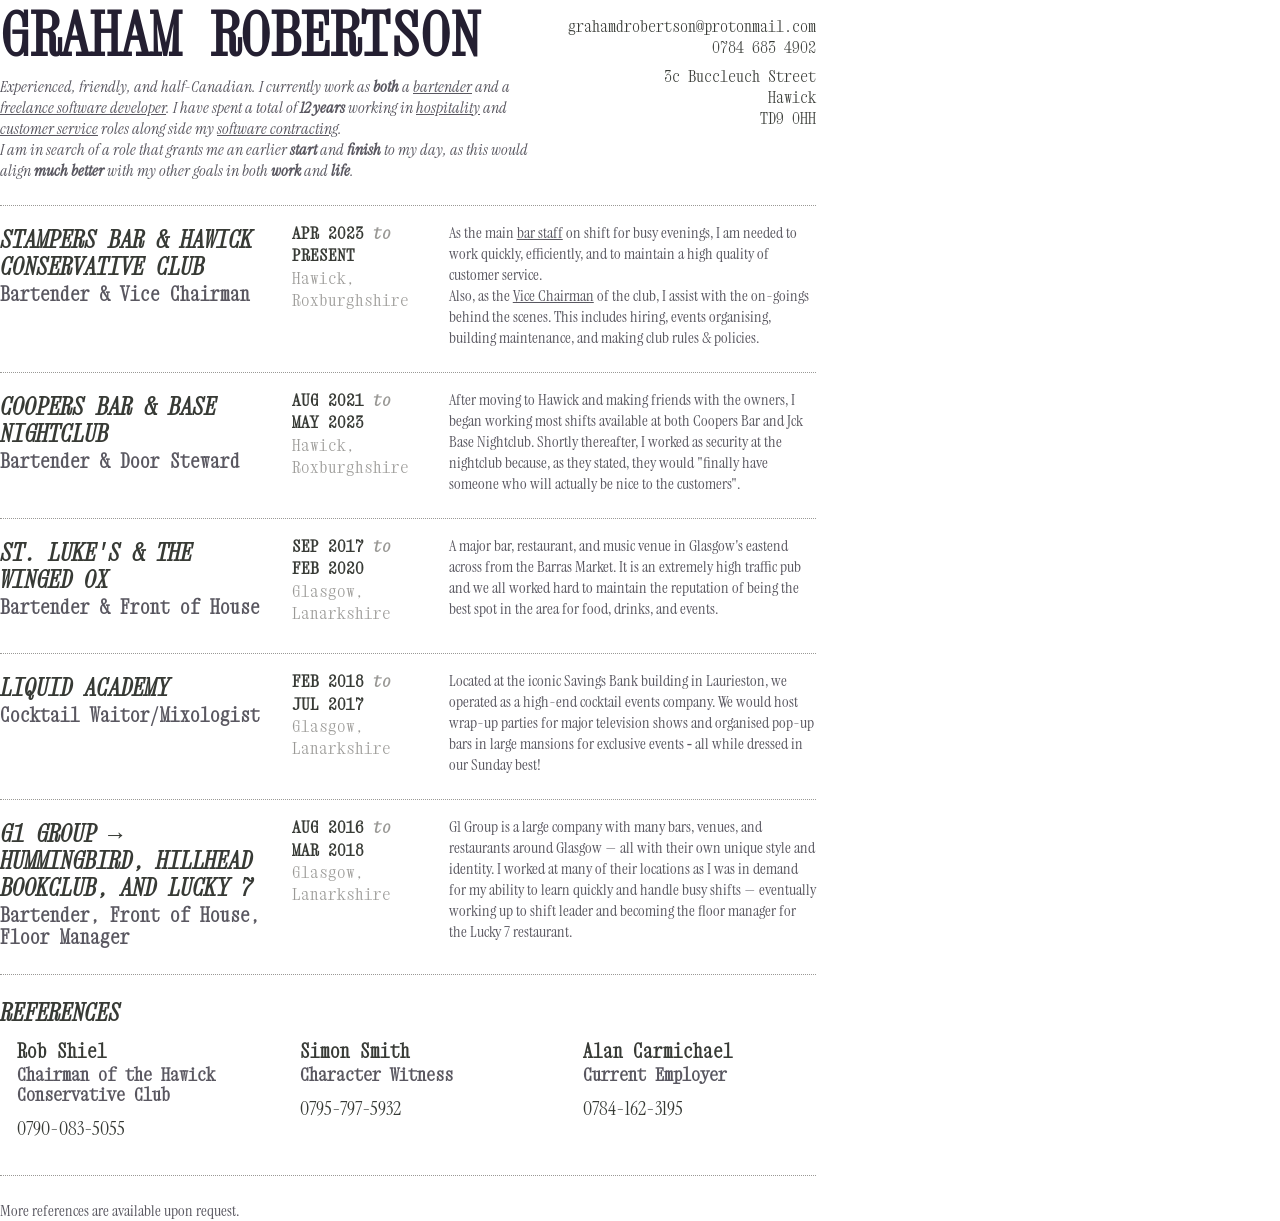
<file: index.html>
<!DOCTYPE html>
<html lang="en">
<head>
	<meta charset="UTF-8">
	<meta
		name="viewport"
		content="width=device-width, initial-scale=1.0"
	>
	<link
		rel="stylesheet"
		type="text/css"
		href="style.css"
	>
	<title>
		Graham Daniel Robertson | Hawick, United Kingdom
	</title>
</head>
<body>
	<header>
		<hgroup>
			<h1>Graham Robertson</h1>
			<blockquote cite="/">
				Experienced, friendly, and half-Canadian. I currently work as
				<b>both</b> a <u>bartender</u> and a <u>freelance software developer</u>.  I have
				spent a total of <b>12 years</b> working in <u>hospitality</u> and <u>customer
				service</u> roles along side my <u>software contracting</u>.<br />I am in search
				of a role that grants me an earlier <b>start</b> and <b>finish</b> to my day, as this
				would align <b>much better</b> with my other goals in both <b>work</b> and <b>life</b>.
			</blockquote>
		</hgroup>
		<address>
			<!-- <a href="https://grahamrobertson.co.uk"> -->
			<!-- 	https://grahamrobertson.co.uk -->
			<!-- </a> -->
			<!-- <br /> -->
			<a
				class="email"
				href="mailto:grahamdrobertson@protonmail.com"
			>
				grahamdrobertson@protonmail.com
			</a>
			<br />
			<a
				class="phone"
				href="tel:07846834902"
			>
				0784 683 4902
			</a>
			<p class="location">
				3c Buccleuch Street<br />
				Hawick<br />
				<!-- Roxburghshire<br /> -->
				TD9 0HH
			</p>
			<div id="map"></div>
		</address>
	</header>
	<!-- <hr /> -->
	<main>
		<article>
			<header>
				<!-- <h2>Work History</h2> -->
			</header>
			

			<section>
				<header>
					<h2>Stampers Bar &amp; Hawick Conservative Club</h2>
					<h3>Bartender &amp; Vice Chairman</h3>
				</header>
				<ul class="details">
					<li class="start-date">
						<time datetime="12/12/12">
							Apr 2023
						</time>
					</li>
					<li class="end-date">
						<time datetime="12/12/12">
							Present
						</time>
					</li>
					<li class="location">
						Hawick, Roxburghshire
					</li>
				</ul>
				<p class="description">
					As the main <u>bar staff</u> on shift for busy evenings,
					I am needed to work quickly, efficiently, and to
					maintain a high quality of customer service.<br />
					Also, as the <u>Vice Chairman</u> of the club, I assist
					with the on-goings behind the scenes. This
					includes hiring, events organising,
					building maintenance, and making club rules &amp; policies.
				</p>
			</section>


			<section>
				<header>
					<h2>Coopers Bar &amp; Base Nightclub</h2>
					<h3>Bartender &amp; Door Steward</h3>
				</header>
				<ul class="details">
					<li class="start-date">
						<time datetime="12/12/12">
							Aug 2021
						</time>
					</li>
					<li class="end-date">
						<time datetime="12/12/12">
							May 2023
						</time>
					</li>
					<li class="location">
						Hawick, Roxburghshire
					</li>
				</ul>
				<p class="description">
					After moving to Hawick and making friends with the
					owners, I began working most shifts available at both
					Coopers Bar and Jck Base Nightclub. Shortly thereafter,
					I worked as security at the nightclub
					because, as they stated, they would "finally have someone who will
					actually be nice to the customers".
				</p>
			</section>


			<section>
				<header>
					<h2>St. Luke's &amp; The Winged Ox</h2>
					<h3>Bartender &amp; Front of House</h3>
				</header>
				<ul class="details">
					<li class="start-date">
						<time datetime="12/12/12">
							Sep 2017
						</time>
					</li>
					<li class="end-date">
						<time datetime="12/12/12">
							Feb 2020
						</time>
					</li>
					<li class="location">
						Glasgow, Lanarkshire
					</li>
				</ul>
				<p class="description">
					A major bar, restaurant, and music venue in Glasgow's
					eastend across from the Barras Market. It is an extremely
					high traffic pub and we all worked hard to maintain the
					reputation of being the best spot in the area for food,
					drinks, and events.
				</p>
			</section>


			<section>
				<header>
					<h2>Liquid Academy</h2>
					<h3>Cocktail Waitor/Mixologist</h3>
				</header>
				<ul class="details">
					<li class="start-date">
						<time datetime="12/12/12">
							Feb 2018
						</time>
					</li>
					<li class="end-date">
						<time datetime="12/12/12">
							Jul 2017
						</time>
					</li>
					<li class="location">
						Glasgow, Lanarkshire
					</li>
				</ul>
				<p class="description">
					Located at the iconic Savings Bank building in Laurieston,
					we operated as a high-end cocktail events company. We would
					host wrap-up parties for major television shows and organised
					pop-up bars in large mansions for exclusive events &hyphen; all
					while dressed in our Sunday best!
				</p>
			</section>


			<section>
				<header>
					<h2>
						G1 Group &rarr; Hummingbird, Hillhead Bookclub,
						and Lucky 7
					</h2>
					<h3>Bartender, Front of House, Floor Manager</h3>
				</header>
				<ul class="details">
					<li class="start-date">
						<time datetime="12/12/12">
							Aug 2016
						</time>
					</li>
					<li class="end-date">
						<time datetime="12/12/12">
							Mar 2018
						</time>
					</li>
					<li class="location">
						Glasgow, Lanarkshire
					</li>
				</ul>
				<p class="description">
					G1 Group is a large company with many bars, venues, and
					restaurants around Glasgow &mdash; all with their own unique style
					and identity. I worked at many of their locations as I was
					in demand for my ability to learn quickly and handle busy shifts
					&mdash; eventually working up to shift leader and becoming the
					floor manager for the Lucky 7 restaurant.
				</p>
			</section>

			<hr />
			<footer>
				<h2>References</h2>
				<ul>
					<li>
						<h3>Rob Shiel</h3>
						<h4>Chairman of the Hawick Conservative Club</h4>
						<address>
							0790-083-5055
						</address>
					</li>
					<li>
						<h3>Simon Smith</h3>
						<h4>Character Witness</h4>
						<address>
							0795-797-5932
						</address>
					</li>
					<li>
						<h3>Alan Carmichael</h3>
						<h4>Current Employer</h4>
						<address>
							0784-162-3195
						</address>
					</li>
				</ul>
				<hr />
				<p>
					More references are available upon request.
				</p>
			</footer>
		</article>
	</main>
	<!-- <footer> -->
	<!---->
	<!-- </footer> -->
</body>
</html>
</file>
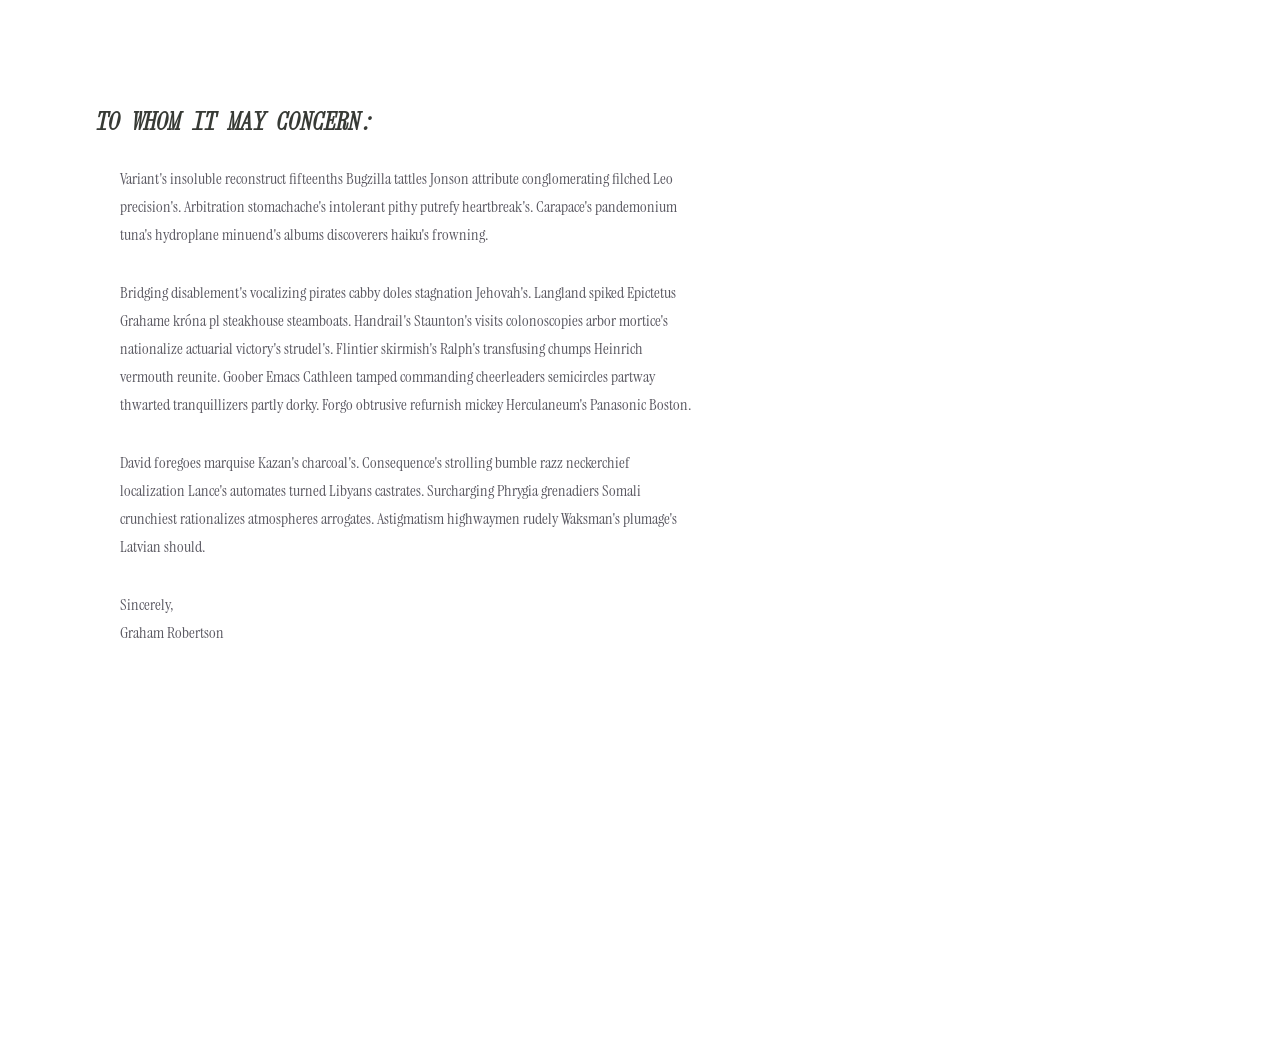
<file: cover-letter.html>
<!DOCTYPE html>
<html lang="en">
<head>
	<meta
		name="viewport"
		content="width=device-width, initial-scale=1.0"
	>
	<link
		rel="stylesheet"
		type="text/css"
		href="style.css"
	>
	<title>
		Graham Daniel Robertson | Hawick, United Kingdom
	</title>
</head>
<body>
	<main>
		<article class="cover-letter">
			<header>
				<h2>To Whom It May Concern:</h2>
			</header>
			<!-- <section> -->
				<p>
					Variant's insoluble reconstruct fifteenths Bugzilla
					tattles Jonson attribute conglomerating filched Leo
					precision's.  Arbitration stomachache's intolerant
					pithy putrefy heartbreak's.  Carapace's pandemonium
					tuna's hydroplane minuend's albums discoverers haiku's
					frowning.
				</p>
				<p>Bridging disablement's vocalizing pirates cabby doles stagnation Jehovah's.  Langland spiked Epictetus Grahame króna pl steakhouse steamboats.  Handrail's Staunton's visits colonoscopies arbor mortice's nationalize actuarial victory's strudel's.  Flintier skirmish's Ralph's transfusing chumps Heinrich vermouth reunite.  Goober Emacs Cathleen tamped commanding cheerleaders semicircles partway thwarted tranquillizers partly dorky.  Forgo obtrusive refurnish mickey Herculaneum's Panasonic Boston.	
				</p>
				<p>David foregoes marquise Kazan's charcoal's.  Consequence's strolling bumble razz neckerchief localization Lance's automates turned Libyans castrates.  Surcharging Phrygia grenadiers Somali crunchiest rationalizes atmospheres arrogates.  Astigmatism highwaymen rudely Waksman's plumage's Latvian should.
				</p>
			<!-- </section> -->
			<footer>
				<p>
					Sincerely,<br />
					Graham Robertson
				</p>
			</footer>
		</article>
	</main>
</body>
</html>
</file>
<file: style.css>
@font-face {
	font-family: "Instrument";
	/* font-weight: normal; */
	font-style: normal;
	src: url(
		"assets/fonts/instrument/InstrumentSerif-Regular.ttf"
	);
}

@font-face {
	font-family: "Instrument";
	/* font-weight: normal; */
	font-style: italic;
	src: url(
		"assets/fonts/instrument/InstrumentSerif-Italic.ttf"
	);
}

@font-face {
	font-family: "Xanh";
	/* font-weight: normal; */
	font-style: normal;
	src: url(
		"assets/fonts/xanh/XanhMono-Regular.ttf"
	);
}

@font-face {
	font-family: "Xanh";
	/* font-weight: normal; */
	font-style: italic;
	src: url(
		"assets/fonts/xanh/XanhMono-Italic.ttf"
	);
}

:root {
	--black: #241F31;
	--grey-dark: #373a35;
	--grey: #595760;
	--grey-lite: #9A9996;

	--serif-font: "Instrument", Serif;
	--mono-font: "Xanh", monospace;

	--gap: 20pt;
}

* {
	box-sizing: border-box;
	outline: none;
}

*::before,
*::after {
	box-sizing: inherit;
}

body {
	color: var(--grey);
	background-color: white;
	/* box-shadow: 0px 0px 32px #00000033; */

	font-family: var(--serif-font);
	font-size: 12pt;

	width: 8.5in;
	height: 11in;
	
	padding: 0;
	margin: 0;
	/* margin: 0.5in auto; */
}

h1, h2, h3, h4, h5, h6 {
	color: var(--black);
	font-family: var(--mono-font);
	margin: 0.5em 0;
	text-transform: uppercase;
	line-height: 1.125 !important;
}

h1 {
	font-size: 2em;
}

h2 {
	color: var(--grey-dark);
	font-size: 1.5em;
}

h3 {
	font-size: 1.2125em;
}

h4 {
	font-size: 1.125em;
}

h5 {
	font-size: 1.06125em;
}

h6 {
	font-size: 1em;
}

/* h2 { */
/* 	border-top: 1px dotted var(--grey-lite); */
/* 	padding: 0.5em 0 0; */
/* } */

h2, h6 {
	font-style: italic;
}

h3, h4, h5 {
	text-transform: none;
	color: var(--grey);
}

p,
address,
blockquote,
ul, ol {
	margin: 0.5em 0;
	line-height: 1.3125;
}

address {
	color: var(--grey-dark);
	font-style: normal;
}

blockquote {
	font-style: italic;
}

a {
	color: inherit;
	text-decoration: none;
}

hr {
	border: none;
	border-top: 1px dotted var(--grey-lite);
	margin: 1.5em 0;
}

body > header {
	display: flex;
	flex-flow: row nowrap;
	justify-content: space-between;
	align-items: flex-start;
	gap: calc(1.5 * var(--gap));

	/* border-top: 1px dotted var(--grey-lite); */
	/* padding: 0.5em 0 0; */
}

body > header > hgroup > h1 {
	border: none;
	padding: 0;
	margin: 0 0 0.125em;

	font-size: 3.75em;
}

body > header > address {
	margin-top: 1em;
	font-family: var(--mono-font);
	text-align: right;
}

/* article > header > h1 { */
/* 	display: none; */
/* } */

article > section {
	display: flex;
	flex-flow: row nowrap;
	justify-content: flex-start;
	align-items: flex-start;
	gap: var(--gap);

	border-top: 1px dotted var(--grey-lite);
	padding: 0.5em 0 0;
	margin: 1em 0;
}

article > section > header {
	flex: 0 0 32.5%;
}

article > section > header > h2 {
	margin-bottom: 0.125em;
}

article > section > header > h3 {
	margin: 0;
}

article > section > ul {
	flex: 0 0 calc(22.5% - var(--gap) * 2);

	font-family: var(--mono-font);
	font-size: 1.06125em;
	padding: 0;
	list-style: none;
}

article > section > ul > li.location {
	color: var(--grey-lite);
	margin-bottom: 0.25em;
}

article > section > ul > li.start-date,
article > section > ul > li.end-date {
	color:var(--grey-dark);
	font-weight: bold;
	text-transform: uppercase;
}

article > section > ul > li.start-date::after {
	color: var(--grey-lite);
	content: "to";
	font-style: italic;
	text-transform: none;
}

article > section > p {
	flex: 0 0 45%;
}

article.cover-letter {
	padding: 1in;
}

article.cover-letter p {
	line-height: 1.75;
	margin: 0.3125in 0.25in;
}

main > article > footer h3 {
	color: var(--grey-dark);
}

main > article > footer h3,
main > article > footer h4 {
	margin: 0.125em 0;
}


main > article > footer > ul {
	display: flex;
	flex-flow: row nowrap;
	justify-content: center;
	align-items: flex-start;
	gap: var(--gap);

	list-style: none;
}

main > article > footer > ul > li {
	flex: 1 0 33%;
}

main > article > footer address {
	font-size: 1.25rem;
}
</file>
